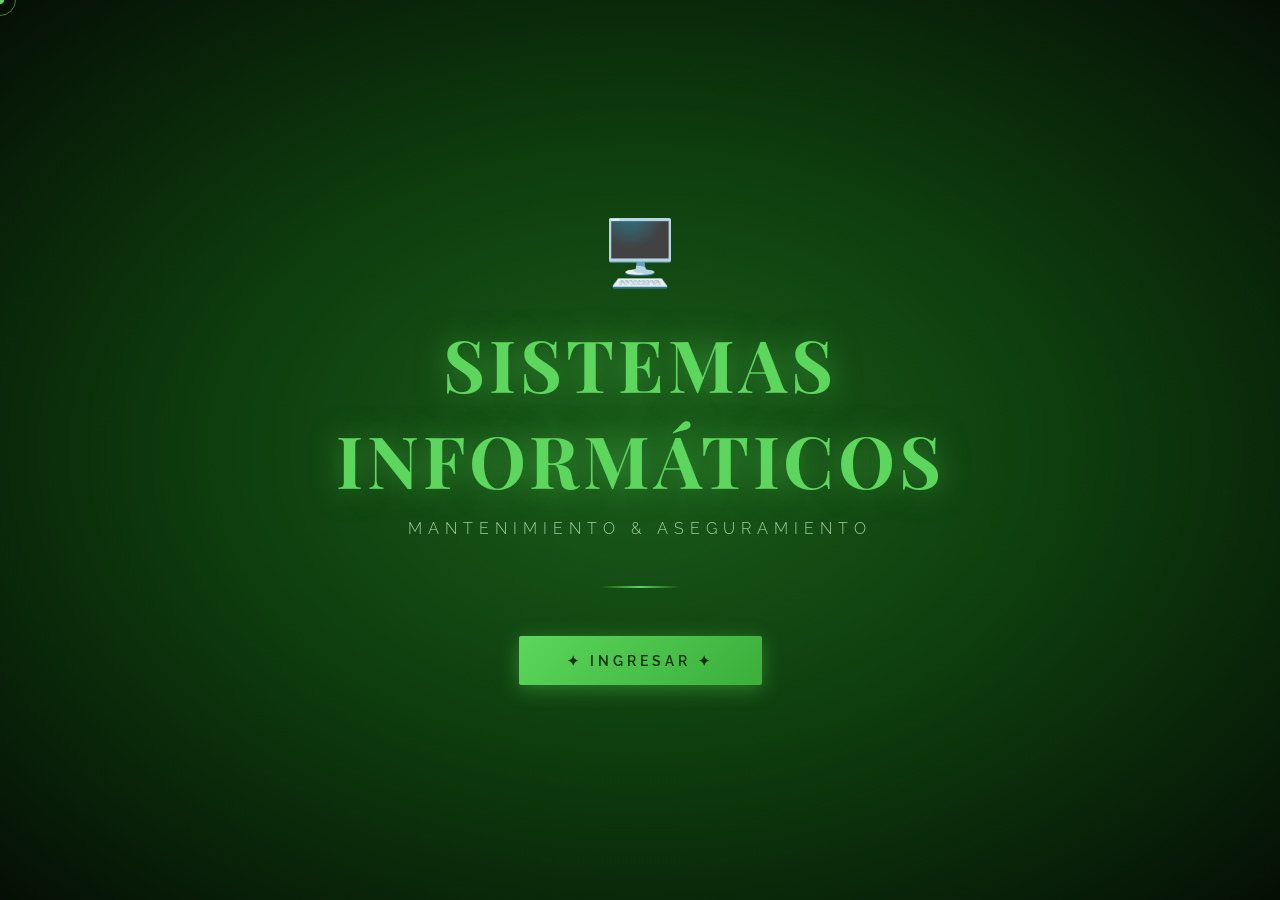
<file: index.html>
<!DOCTYPE html>
<html lang="es">
<head>
  <meta charset="UTF-8" />
  <meta name="viewport" content="width=device-width, initial-scale=1.0" />
  <title>Mantenimiento de Sistemas Informáticos</title>
  <link rel="stylesheet" href="style.css" />
</head>
<body>

  <!-- aqui personalice un cursos con forma de anillo que siguiera los movimientos del mouse -->
  <div class="cursor-dot"></div>
  <div class="cursor-anillo"></div>

       <!-- esta es la pantalla de inicio -->
  <div id="intro">
    <div class="intro-contenido">
      <span class="intro-icono">🖥️</span>
      <h1 class="intro-titulo">SISTEMAS<br>INFORMÁTICOS</h1>
      <p class="intro-subtitulo">Mantenimiento & Aseguramiento</p>
      <div class="intro-linea"></div>
      <button class="btn-ingresar" id="btn-ingresar">
        <span>✦ Ingresar ✦</span>
      </button>
    </div>
  </div>

  <!--Este es el contenido principal -->
  <div id="contenido-principal">
    <div class="fondo-degradado">

      <!-- esta seria la navegación>
      <nav>
        <div class="nav-logo">🖥️ SISTEMAS INFORMÁTICOS</div>
        <ul class="nav-links">
          <li><a href="#inicio">Inicio</a></li>
          <li><a href="#mantenimiento">Mantenimiento</a></li>
          <li><a href="#tipos">Tipos</a></li>
          <li><a href="#aseguramiento">Aseguramiento</a></li>
          <li><a href="#seguridad">Seguridad</a></li>
          <li><a href="contact.html">Contacto</a></li>
        </ul>
      </nav>

      <!-- ── Sección de inicio ── -->
      <section class="hero" id="inicio">
        <span class="hero-badge">✦ Operación y Continuidad del Sistema ✦</span>
        <h1>
          Mantenimiento &<br />
          <span id="typewriter">Aseguramiento</span>
        </h1>
        <p>
          El mantenimiento y aseguramiento de los sistemas informáticos garantiza
          la disponibilidad, integridad y continuidad operativa de todos los recursos
          tecnológicos de una organización.
        </p>
        <div class="hero-botones">
          <button class="btn-primario" onclick="document.getElementById('mantenimiento').scrollIntoView({behavior:'smooth'})">Explorar contenido</button>
          <button class="btn-secundario" onclick="document.getElementById('aseguramiento').scrollIntoView({behavior:'smooth'})">Ver aseguramiento</button>
        </div>
      </section>

      <!-- SECCIÓN 1 — aca inicia formulando la pregunta: ¿Qué es el mantenimiento? -->
      <section id="mantenimiento">
        <div class="seccion">
          <p class="seccion-subtitulo">✦ Fundamentos</p>
          <h2 class="seccion-titulo">¿Qué es el Mantenimiento Informático?</h2>

          <div class="texto-bloque">
            <p>
              El <strong>mantenimiento de sistemas informáticos</strong> es el conjunto de
              actividades técnicas y administrativas orientadas a preservar el correcto
              funcionamiento del hardware, software e infraestructura de red de una
              organización. Su objetivo principal es garantizar que los sistemas operen
              con eficiencia, seguridad y sin interrupciones que afecten la productividad.
            </p>
            <p>
              Un sistema informático bien mantenido reduce los tiempos de inactividad,
              prolonga la vida útil de los equipos, protege la información y minimiza
              los costos asociados a fallas imprevistas. El mantenimiento no es un gasto,
              es una <strong>inversión estratégica</strong> para la continuidad del negocio.
            </p>
          </div>

          <div class="tarjetas-grid" style="margin-top: 3rem;">
            <div class="tarjeta">
              <span class="tarjeta-icono">⚙️</span>
              <h3>Hardware</h3>
              <p>Revisión física de equipos: limpieza de componentes, reemplazo de piezas desgastadas, revisión de conexiones y actualización de dispositivos obsoletos.</p>
            </div>
            <div class="tarjeta">
              <span class="tarjeta-icono">💾</span>
              <h3>Software</h3>
              <p>Actualización de sistemas operativos, aplicaciones y controladores. Eliminación de software malicioso y optimización del rendimiento del sistema.</p>
            </div>
            <div class="tarjeta">
              <span class="tarjeta-icono">🌐</span>
              <h3>Redes</h3>
              <p>Monitoreo y mantenimiento de la infraestructura de red: routers, switches, cableado estructurado y configuración de firewalls y protocolos de seguridad.</p>
            </div>
          </div>
        </div>
      </section>

      <div class="separador">· · · ✦ · · ·</div>

           SECCIÓN 2 — Tipos de mantenimiento
      <section id="tipos">
        <div class="seccion">
          <p class="seccion-subtitulo">✦ Clasificación</p>
          <h2 class="seccion-titulo">Tipos de Mantenimiento</h2>

          <div class="tarjetas-grid">
            <div class="tarjeta">
              <span class="tarjeta-icono">🔍</span>
              <h3>Preventivo</h3>
              <p>Se realiza de forma programada antes de que ocurra una falla. Incluye revisiones periódicas, limpieza de equipos, actualizaciones de software y copias de seguridad regulares. Reduce drásticamente el riesgo de fallos inesperados.</p>
            </div>
            <div class="tarjeta">
              <span class="tarjeta-icono">🔧</span>
              <h3>Correctivo</h3>
              <p>Se ejecuta una vez que se detecta una falla o avería en el sistema. Su objetivo es restablecer el funcionamiento normal lo antes posible, minimizando el impacto en las operaciones de la organización.</p>
            </div>
            <div class="tarjeta">
              <span class="tarjeta-icono">📈</span>
              <h3>Predictivo</h3>
              <p>Utiliza herramientas de monitoreo y análisis de datos para anticipar posibles fallas antes de que ocurran, basándose en indicadores de rendimiento y estadísticas del sistema en tiempo real.</p>
            </div>
            <div class="tarjeta">
              <span class="tarjeta-icono">🚀</span>
              <h3>Evolutivo</h3>
              <p>Consiste en actualizar y mejorar los sistemas para adaptarlos a nuevas necesidades tecnológicas o del negocio, incorporando nuevas funcionalidades sin afectar la estabilidad del entorno operativo.</p>
            </div>
            <div class="tarjeta">
              <span class="tarjeta-icono">⚡</span>
              <h3>De Emergencia</h3>
              <p>Intervención inmediata ante fallos críticos que afectan gravemente la operación. Requiere protocolos claros de respuesta y equipos técnicos disponibles 24/7 para minimizar el tiempo de inactividad.</p>
            </div>
            <div class="tarjeta">
              <span class="tarjeta-icono">📋</span>
              <h3>Adaptativo</h3>
              <p>Modificaciones realizadas para que el sistema funcione correctamente en un nuevo entorno o con nuevos recursos, como cambios en el sistema operativo, base de datos o plataforma de hardware.</p>
            </div>
          </div>
        </div>
      </section>

      <div class="separador">· · · ✦ · · ·</div>

      <!--SECCIÓN 3 — Aseguramiento de la operación -->
      <section id="aseguramiento">
        <div class="seccion">
          <p class="seccion-subtitulo">✦ Continuidad Operativa</p>
          <h2 class="seccion-titulo">Aseguramiento de la Operación</h2>

          <div class="texto-bloque">
            <p>
              El <strong>aseguramiento de la operación del sistema informático</strong> engloba
              todas las prácticas, políticas y procedimientos que garantizan que los sistemas
              funcionen de manera continua, confiable y segura. Va más allá del mantenimiento
              técnico: implica planificación estratégica, gestión de riesgos y cumplimiento
              de estándares internacionales.
            </p>
          </div>

          <div class="tarjetas-grid" style="margin-top:3rem;">
            <div class="tarjeta">
              <span class="tarjeta-icono">📊</span>
              <h3>Monitoreo Continuo</h3>
              <p>Supervisión permanente del rendimiento del sistema mediante herramientas especializadas que alertan sobre anomalías, cuellos de botella o comportamientos inusuales antes de que se conviertan en problemas graves.</p>
            </div>
            <div class="tarjeta">
              <span class="tarjeta-icono">💿</span>
              <h3>Respaldo de Datos (Backup)</h3>
              <p>Implementación de políticas de copias de seguridad automatizadas, con almacenamiento en múltiples ubicaciones (local y nube) para garantizar la recuperación de la información ante cualquier incidente.</p>
            </div>
            <div class="tarjeta">
              <span class="tarjeta-icono">🔄</span>
              <h3>Plan de Recuperación</h3>
              <p>Definición de procedimientos claros (DRP - Disaster Recovery Plan) para restaurar los sistemas en el menor tiempo posible ante desastres naturales, ciberataques o fallos críticos de infraestructura.</p>
            </div>
            <div class="tarjeta">
              <span class="tarjeta-icono">📝</span>
              <h3>Documentación Técnica</h3>
              <p>Registro detallado de configuraciones, procedimientos, incidentes y soluciones. La documentación es esencial para garantizar la continuidad operativa ante cambios de personal técnico.</p>
            </div>
            <div class="tarjeta">
              <span class="tarjeta-icono">🧪</span>
              <h3>Pruebas y Auditorías</h3>
              <p>Realización periódica de pruebas de estrés, auditorías de seguridad y simulacros de recuperación para verificar que los sistemas y los planes de contingencia funcionan correctamente.</p>
            </div>
            <div class="tarjeta">
              <span class="tarjeta-icono">👥</span>
              <h3>Gestión de Usuarios</h3>
              <p>Control y administración de cuentas de usuario, permisos de acceso y roles dentro del sistema, asegurando que cada persona tenga únicamente los privilegios necesarios para su función.</p>
            </div>
          </div>
        </div>
      </section>

      <div class="separador">· · · ✦ · · ·</div>

      <!--SECCIÓN 4 — Seguridad informática-->
      <section id="seguridad">
        <div class="seccion">
          <p class="seccion-subtitulo">✦ Protección del Sistema</p>
          <h2 class="seccion-titulo">Seguridad Informática</h2>

          <div class="texto-bloque">
            <p>
              La seguridad es un pilar fundamental del aseguramiento operativo. Proteger
              los sistemas informáticos implica salvaguardar la <strong>confidencialidad</strong>,
              <strong>integridad</strong> y <strong>disponibilidad</strong> de la información
              (triada CIA), mediante medidas técnicas y organizativas adecuadas.
            </p>
          </div>

          <div class="tarjetas-grid" style="margin-top:3rem;">
            <div class="tarjeta">
              <span class="tarjeta-icono">🔒</span>
              <h3>Confidencialidad</h3>
              <p>Solo las personas autorizadas pueden acceder a la información. Se implementa mediante cifrado de datos, autenticación multifactor y control de acceso basado en roles (RBAC).</p>
            </div>
            <div class="tarjeta">
              <span class="tarjeta-icono">✅</span>
              <h3>Integridad</h3>
              <p>La información no puede ser alterada sin autorización. Se garantiza mediante sumas de verificación, firmas digitales y registros de auditoría que detectan cualquier modificación no autorizada.</p>
            </div>
            <div class="tarjeta">
              <span class="tarjeta-icono">🌍</span>
              <h3>Disponibilidad</h3>
              <p>El sistema debe estar accesible cuando se necesite. Se asegura mediante redundancia de servidores, balanceo de carga, UPS (sistemas de alimentación ininterrumpida) y planes de contingencia.</p>
            </div>
            <div class="tarjeta">
              <span class="tarjeta-icono">🛡️</span>
              <h3>Antivirus y Antimalware</h3>
              <p>Herramientas de protección activa que detectan, bloquean y eliminan amenazas como virus, ransomware, spyware y otros programas maliciosos que comprometan la operación del sistema.</p>
            </div>
            <div class="tarjeta">
              <span class="tarjeta-icono">🔥</span>
              <h3>Firewall y DMZ</h3>
              <p>Barreras de seguridad perimetral que controlan el tráfico de red entrante y saliente, protegiendo los recursos internos de accesos no autorizados desde redes externas o internet.</p>
            </div>
            <div class="tarjeta">
              <span class="tarjeta-icono">🎓</span>
              <h3>Capacitación del Personal</h3>
              <p>El factor humano es clave en la seguridad. Formar a los usuarios sobre buenas prácticas, ingeniería social y manejo seguro de la información reduce significativamente los incidentes de seguridad.</p>
            </div>
          </div>
        </div>
      </section>

      <div class="separador">· · · ✦ · · ·</div>

<!--SECCIÓN 5 — Estándares y normas-->
      <section id="normas">
        <div class="seccion">
          <p class="seccion-subtitulo">✦ Estándares Internacionales</p>
          <h2 class="seccion-titulo">Normas y Marcos de Referencia</h2>
          <div class="tarjetas-grid" style="margin-top:3rem;">
            <div class="tarjeta">
              <span class="tarjeta-icono">📜</span>
              <h3>ISO/IEC 27001</h3>
              <p>Estándar internacional para la gestión de la seguridad de la información. Define los requisitos para establecer, implementar y mantener un sistema de gestión de seguridad (SGSI).</p>
            </div>
            <div class="tarjeta">
              <span class="tarjeta-icono">🗂️</span>
              <h3>ITIL v4</h3>
              <p>Marco de mejores prácticas para la gestión de servicios de TI. Incluye procesos para la gestión de incidentes, cambios, problemas y la continuidad del servicio informático.</p>
            </div>
            <div class="tarjeta">
              <span class="tarjeta-icono">🏛️</span>
              <h3>COBIT 2019</h3>
              <p>Marco de gobierno y gestión de TI empresarial que ayuda a las organizaciones a alcanzar sus objetivos de negocio mediante un uso eficaz y eficiente de la tecnología de la información.</p>
            </div>
          </div>
        </div>
      </section>

      <div class="separador">· · · ✦ · · ·</div>

      <!-- ──este es el contacto ── -->
      <section id="contacto">
        <div class="seccion">
          <p class="seccion-subtitulo">✦ ¿Tienes dudas?</p>
          <h2 class="seccion-titulo">Contacto</h2>
          <p style="color: var(--verde-suave); margin-top: 1.5rem; margin-bottom: 3rem; max-width: 550px; line-height: 1.8; font-weight: 300;">
            Si tienes preguntas sobre mantenimiento o aseguramiento de sistemas informáticos,
            llena el formulario y me pondré en contacto contigo lo mas pronto posible.
          </p>

          <div class="contacto-grid">

            <!-- este es el formulario -->
            <div class="formulario-contenedor">
              <div class="campo-grupo">
                <label class="campo-label" for="nombre">👤 Nombre completo</label>
                <input class="campo-input" type="text" id="nombre" placeholder="Tu nombre..." />
              </div>
              <div class="campo-grupo">
                <label class="campo-label" for="email">📧 Correo electrónico</label>
                <input class="campo-input" type="email" id="email" placeholder="correo@ejemplo.com" />
              </div>
              <div class="campo-grupo">
                <label class="campo-label" for="asunto">📌 Asunto</label>
                <input class="campo-input" type="text" id="asunto" placeholder="¿En qué puedo ayudarte?" />
              </div>
              <div class="campo-grupo">
                <label class="campo-label" for="mensaje">💬 Mensaje</label>
                <textarea class="campo-input campo-textarea" id="mensaje" placeholder="Escribe tu mensaje aquí..."></textarea>
              </div>
              <button class="btn-primario btn-enviar" id="btn-enviar" onclick="enviarFormulario()">
                ✦ Enviar mensaje
              </button>
              <div class="mensaje-exito" id="mensaje-exito">
                ✅ ¡Mensaje enviado correctamente! Me pondré en contacto pronto.
              </div>
            </div>

            <!--esta seria la parte de info de contacto -->
            <div class="contacto-info">
              <div class="info-item">
                <span class="info-icono">📍</span>
                <div>
                  <h4>Ubicación</h4>
                  <p>El Salvador</p>
                </div>
              </div>
              <div class="info-item">
                <span class="info-icono">📧</span>
                <div>
                  <h4>Correo</h4>
                  <p>sistemas67@ejemplo.com</p>
                </div>
              </div>
              <div class="info-item">
                <span class="info-icono">📞</span>
                <div>
                  <h4>Teléfono</h4>
                  <p>+503 7569-5055</p>
                </div>s
              </div>
              <div class="info-item">
                <span class="info-icono">🕐</span>
                <div>
                  <h4>Horario</h4>
                  <p>Lunes a Viernes, 8:00 – 17:00</p
                </div>
              </div>
            </div>

          </div>
        </div>
      </section>

      <!-- este seria el pie de página -->
      <footer>
        <p>© 2026 &nbsp;·&nbsp; Mantenimiento de Sistemas Informáticos &nbsp;·&nbsp; Hecho con una laptop del gobierno para la tarea del modulo 3.2 🖥️</p>
      </footer>

    </div>
  </div>

  <script src="script.js"></script>
</body>
</html>
</file>
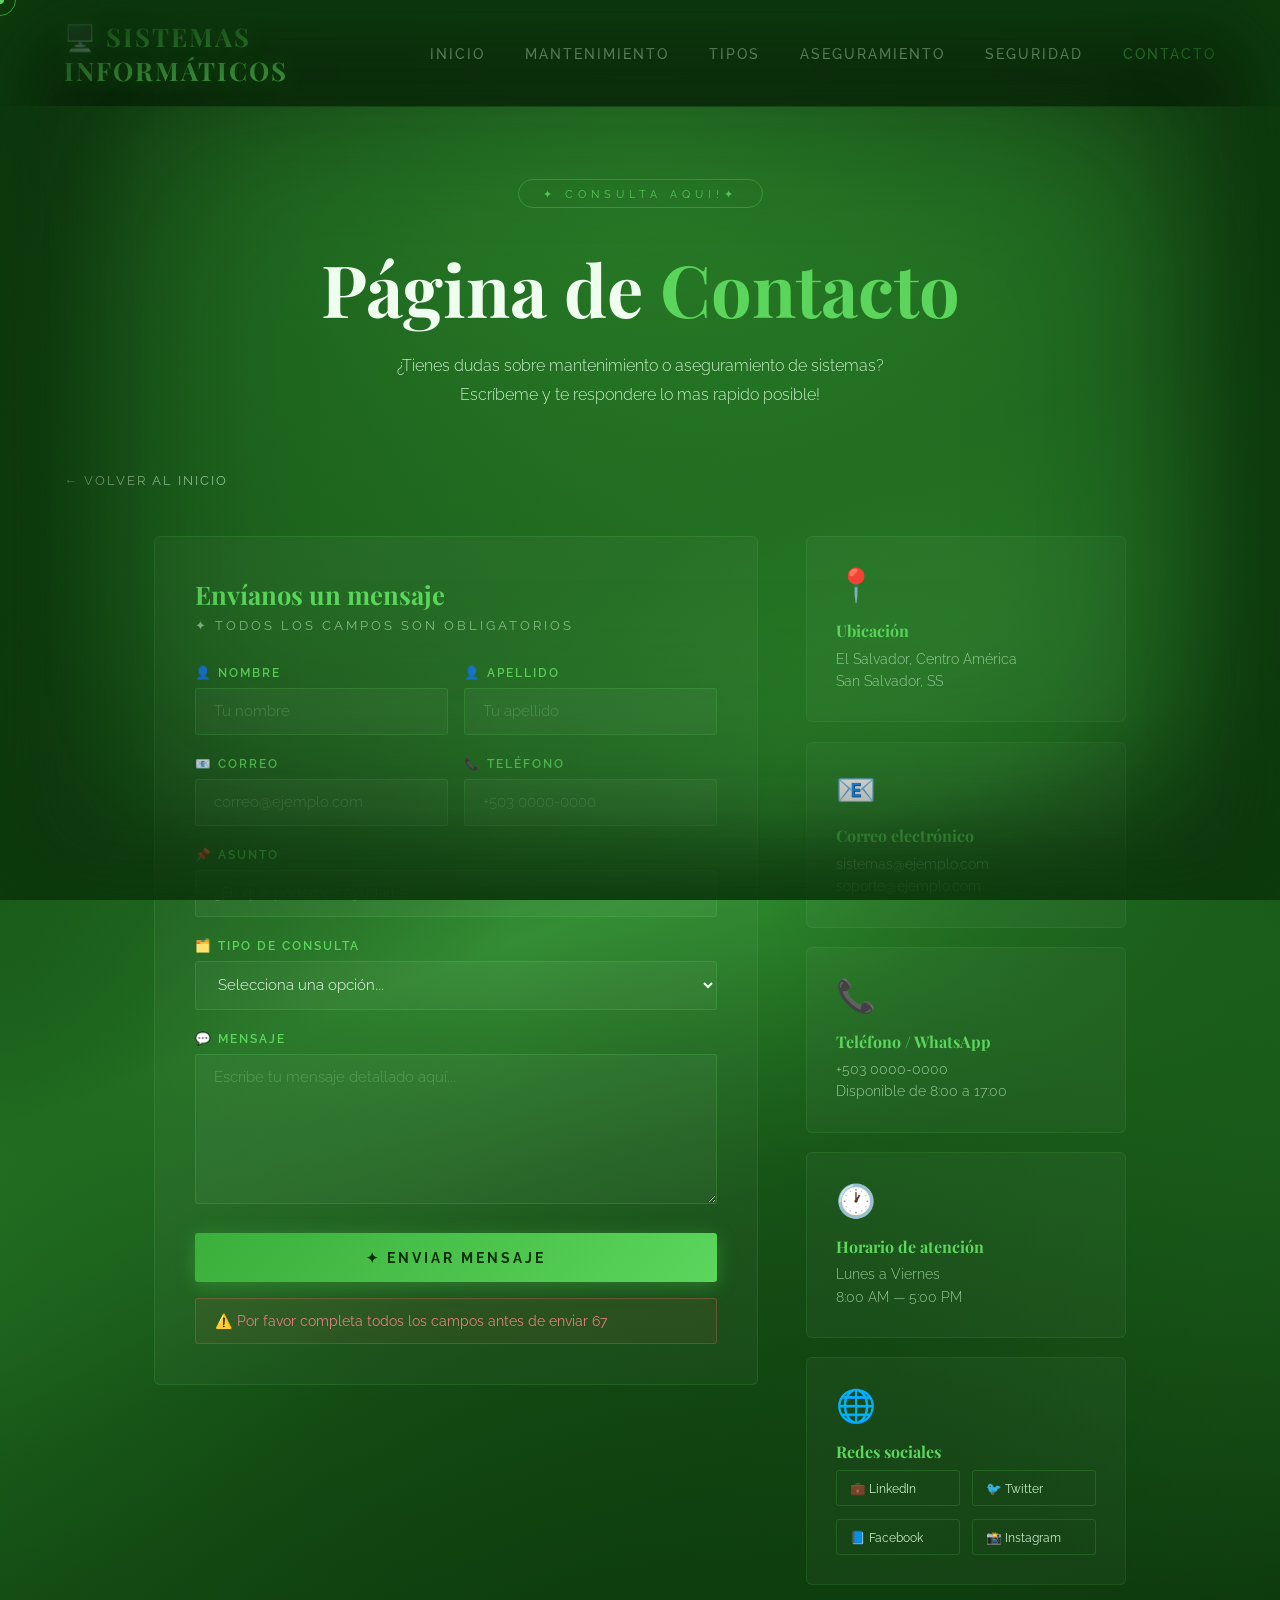
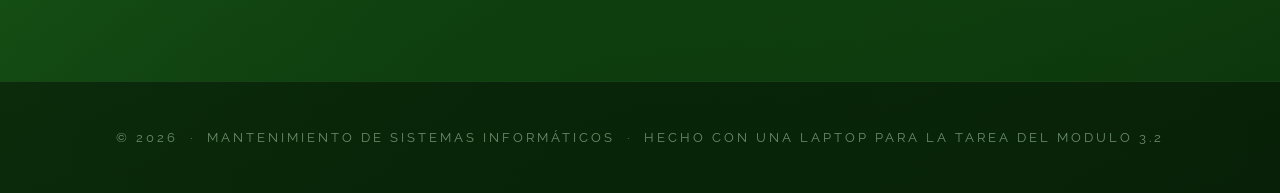
<file: contact.html>
<!DOCTYPE html>
<html lang="es">
<head>
  <meta charset="UTF-8" />
  <meta name="viewport" content="width=device-width, initial-scale=1.0" />
  <title>Contactame!</title>
  <link rel="stylesheet" href="style.css" />
  <style>
    /* Este es el contact.html */

    .contacto-hero {
      min-height: 38vh;
      display: flex;
      flex-direction: column;
      align-items: center;
      justify-content: center;
      text-align: center;
      padding: 4rem 2rem 2rem;
    }

    .contacto-hero h1 {
      font-family: 'Playfair Display', serif;
      font-size: clamp(2.5rem, 6vw, 4.5rem);
      color: var(--blanco);
      opacity: 0;
      animation: fadeInUp 0.8s ease 0.3s forwards;
    }

    .contacto-hero h1 span {
      color: var(--verde-acento);
    }

    .contacto-hero p {
      margin-top: 1rem;
      max-width: 520px;
      color: var(--verde-suave);
      font-size: 1rem;
      line-height: 1.8;
      font-weight: 300;
      opacity: 0;
      animation: fadeInUp 0.8s ease 0.5s forwards;
    }

    /* primer paso */
    .contact-wrapper {
      max-width: 1100px;
      margin: 0 auto;
      padding: 3rem 4rem 6rem;
      display: grid;
      grid-template-columns: 1fr 320px;
      gap: 3rem;
      align-items: start;
      opacity: 0;
      animation: fadeInUp 0.9s ease 0.7s forwards;
    }

    /* ── este es el formulario de contacto ── */
    .form-card {
      background: rgba(255,255,255,0.03);
      border: 1px solid rgba(92,214,92,0.15);
      border-radius: 6px;
      padding: 2.5rem;
    }

    .form-card h2 {
      font-family: 'Playfair Display', serif;
      font-size: 1.6rem;
      color: var(--verde-acento);
      margin-bottom: 0.4rem;
    }

    .form-card p.subtitulo {
      font-size: 0.8rem;
      letter-spacing: 3px;
      text-transform: uppercase;
      color: var(--verde-suave);
      opacity: 0.6;
      margin-bottom: 2rem;
    }

    .campo-grupo {
      display: flex;
      flex-direction: column;
      gap: 0.5rem;
      margin-bottom: 1.3rem;
    }

    .campo-label {
      font-size: 0.78rem;
      letter-spacing: 2px;
      text-transform: uppercase;
      color: var(--verde-acento);
      font-weight: 600;
    }

    .campo-input {
      background: rgba(255,255,255,0.04);
      border: 1px solid rgba(92,214,92,0.2);
      border-radius: 3px;
      padding: 0.85rem 1.1rem;
      color: var(--blanco);
      font-family: 'Raleway', sans-serif;
      font-size: 0.95rem;
      font-weight: 300;
      outline: none;
      transition: all 0.35s ease;
      width: 100%;
    }

    .campo-input::placeholder { color: rgba(200,240,200,0.28); }

    .campo-input:focus {
      border-color: var(--verde-acento);
      background: rgba(92,214,92,0.06);
      box-shadow: 0 0 0 3px rgba(92,214,92,0.1);
    }

    .campo-input.error {
      border-color: #e05c5c;
      box-shadow: 0 0 0 3px rgba(224,92,92,0.15);
    }

    .campo-textarea {
      min-height: 150px;
      resize: vertical;
    }

    .fila-dos {
      display: grid;
      grid-template-columns: 1fr 1fr;
      gap: 1rem;
    }

    .btn-enviar {
      width: 100%;
      padding: 1rem;
      margin-top: 0.5rem;
      font-size: 0.9rem;
      background: linear-gradient(135deg, var(--verde-brillante), var(--verde-acento));
      color: var(--verde-oscuro);
      border: none;
      border-radius: 3px;
      font-family: 'Raleway', sans-serif;
      font-weight: 700;
      letter-spacing: 3px;
      text-transform: uppercase;
      cursor: pointer;
      transition: all 0.35s ease;
      box-shadow: 0 4px 20px rgba(92,214,92,0.3);
      position: relative;
      overflow: hidden;
    }

    .btn-enviar:hover {
      transform: translateY(-3px);
      box-shadow: 0 8px 28px rgba(92,214,92,0.5);
    }

    .btn-enviar:disabled {
      opacity: 0.65;
      cursor: not-allowed;
      transform: none;
    }

    .alerta {
      display: none;
      padding: 0.9rem 1.2rem;
      border-radius: 3px;
      font-size: 0.88rem;
      margin-top: 1rem;
      animation: fadeInUp 0.4s ease forwards;
    }

    .alerta.exito {
      display: block;
      background: rgba(92,214,92,0.1);
      border: 1px solid rgba(92,214,92,0.4);
      color: var(--verde-acento);
    }

    .alerta.error-msg {
      display: block;
      background: rgba(224,92,92,0.08);
      border: 1px solid rgba(224,92,92,0.35);
      color: #e08080;
    }

    /* panel de informacion  */
    .info-panel {
      display: flex;
      flex-direction: column;
      gap: 1.2rem;
    }

    .info-card {
      background: rgba(255,255,255,0.03);
      border: 1px solid rgba(92,214,92,0.12);
      border-radius: 6px;
      padding: 1.8rem;
      transition: all 0.35s ease;
    }

    .info-card:hover {
      border-color: rgba(92,214,92,0.4);
      transform: translateY(-4px);
      box-shadow: 0 12px 30px rgba(0,0,0,0.25);
    }

    .info-card-icono {
      font-size: 2rem;
      display: block;
      margin-bottom: 1rem;
    }

    .info-card h4 {
      font-family: 'Playfair Display', serif;
      font-size: 1rem;
      color: var(--verde-acento);
      margin-bottom: 0.4rem;
    }

    .info-card p {
      font-size: 0.88rem;
      color: var(--verde-suave);
      opacity: 0.75;
      font-weight: 300;
      line-height: 1.6;
    }

    .redes-grid {
      display: grid;
      grid-template-columns: 1fr 1fr;
      gap: 0.8rem;
      margin-top: 0.5rem;
    }

    .red-btn {
      display: flex;
      align-items: center;
      gap: 0.5rem;
      padding: 0.6rem 0.8rem;
      border: 1px solid rgba(92,214,92,0.2);
      border-radius: 3px;
      background: transparent;
      color: var(--verde-suave);
      font-family: 'Raleway', sans-serif;
      font-size: 0.78rem;
      cursor: pointer;
      transition: all 0.3s ease;
      text-decoration: none;
    }

    .red-btn:hover {
      border-color: var(--verde-acento);
      color: var(--verde-acento);
      background: rgba(92,214,92,0.06);
    }

    /* esta es una seccion para volver */
    .btn-volver {
      display: inline-flex;
      align-items: center;
      gap: 0.5rem;
      color: var(--verde-suave);
      text-decoration: none;
      font-size: 0.82rem;
      letter-spacing: 2px;
      text-transform: uppercase;
      opacity: 0.7;
      transition: all 0.3s ease;
      margin: 0 4rem 0;
      padding-top: 1.5rem;
      display: block;
    }

    .btn-volver:hover {
      opacity: 1;
      color: var(--verde-acento);
      letter-spacing: 3px;
    }

    @media (max-width: 768px) {
      .contact-wrapper {
        grid-template-columns: 1fr;
        padding: 2rem 1.5rem 4rem;
      }
      .fila-dos { grid-template-columns: 1fr; }
    }
  </style>
</head>
<body>

  <! este seria el cursor>
  <div class="cursor-dot"></div>
  <div class="cursor-anillo"></div>

  <div class="fondo-degradado" style="min-height:100vh;">

    <! esta es la parte de la navegación y el logo>
    <nav>
      <div class="nav-logo">🖥️ SISTEMAS INFORMÁTICOS</div>
      <ul class="nav-links">
        <li><a href="index.html">Inicio</a></li>
        <li><a href="index.html#mantenimiento">Mantenimiento</a></li>
        <li><a href="index.html#tipos">Tipos</a></li>
        <li><a href="index.html#aseguramiento">Aseguramiento</a></li>
        <li><a href="index.html#seguridad">Seguridad</a></li>
        <li><a href="contact.html" style="color:var(--verde-acento);">Contacto</a></li>
      </ul>
    </nav>

    <!-- contacto -->
    <div class="contacto-hero">
      <span class="hero-badge">✦ Consulta aqui!✦</span>
      <h1>Página de <span>Contacto</span></h1>
      <p>
        ¿Tienes dudas sobre mantenimiento o aseguramiento de sistemas?
        Escríbeme y te respondere lo mas rapido posible!
      </p>
    </div>

    <!-- Este es el boton para volver -->
    <a href="index.html" class="btn-volver">← Volver al inicio</a>

    <!-- este es el contenido principal -->
    <div class="contact-wrapper">

      <!-- ── este es el formulario ── -->
      <div class="form-card">
        <h2>Envíanos un mensaje</h2>
        <p class="subtitulo">✦ Todos los campos son obligatorios</p>

        <div class="fila-dos">
          <div class="campo-grupo">
            <label class="campo-label" for="nombre">👤 Nombre</label>
            <input class="campo-input" type="text" id="nombre" placeholder="Tu nombre" />
          </div>
          <div class="campo-grupo">
            <label class="campo-label" for="apellido">👤 Apellido</label>
            <input class="campo-input" type="text" id="apellido" placeholder="Tu apellido" />
          </div>
        </div>

        <div class="fila-dos">
          <div class="campo-grupo">
            <label class="campo-label" for="email">📧 Correo</label>
            <input class="campo-input" type="email" id="email" placeholder="correo@ejemplo.com" />
          </div>
          <div class="campo-grupo">
            <label class="campo-label" for="telefono">📞 Teléfono</label>
            <input class="campo-input" type="tel" id="telefono" placeholder="+503 0000-0000" />
          </div>
        </div>

        <div class="campo-grupo">
          <label class="campo-label" for="asunto">📌 Asunto</label>
          <input class="campo-input" type="text" id="asunto" placeholder="¿En qué podemos ayudarte?" />
        </div>

        <div class="campo-grupo">
          <label class="campo-label" for="tipo">🗂️ Tipo de consulta</label>
          <select class="campo-input" id="tipo">
            <option value="" disabled selected style="color:#555;">Selecciona una opción...</option>
            <option value="mantenimiento">Mantenimiento de sistemas</option>
            <option value="seguridad">Seguridad informática</option>
            <option value="aseguramiento">Aseguramiento operativo</option>
            <option value="redes">Redes e infraestructura</option>
            <option value="otro">Otro</option>
          </select>
        </div>

        <div class="campo-grupo">
          <label class="campo-label" for="mensaje">💬 Mensaje</label>
          <textarea class="campo-input campo-textarea" id="mensaje" placeholder="Escribe tu mensaje detallado aquí..."></textarea>
        </div>

        <button class="btn-enviar" id="btn-enviar" onclick="enviarContacto()">
          ✦ Enviar mensaje
        </button>

        <div class="alerta" id="alerta-exito">
          ✅ ¡Mensaje enviado correctamente! Te responderé lo antes posible.
        </div>
        <div class="alerta error-msg" id="alerta-error">
          ⚠️ Por favor completa todos los campos antes de enviar 67
        </div>
      </div>

      <!-- ── este es el panel lateral ── -->
      <div class="info-panel">

        <div class="info-card">
          <span class="info-card-icono">📍</span>
          <h4>Ubicación</h4>
          <p>El Salvador, Centro América<br/>San Salvador, SS</p>
        </div>

        <div class="info-card">
          <span class="info-card-icono">📧</span>
          <h4>Correo electrónico</h4>
          <p>sistemas@ejemplo.com<br/>soporte@ejemplo.com</p>
        </div>

        <div class="info-card">
          <span class="info-card-icono">📞</span>
          <h4>Teléfono / WhatsApp</h4>
          <p>+503 0000-0000<br/>Disponible de 8:00 a 17:00</p>
        </div>

        <div class="info-card">
          <span class="info-card-icono">🕐</span>
          <h4>Horario de atención</h4>
          <p>Lunes a Viernes<br/>8:00 AM — 5:00 PM</p>
        </div>

        <div class="info-card">
          <span class="info-card-icono">🌐</span>
          <h4>Redes sociales</h4>
          <div class="redes-grid">
            <a href="#" class="red-btn">💼 LinkedIn</a>
            <a href="#" class="red-btn">🐦 Twitter</a>
            <a href="#" class="red-btn">📘 Facebook</a>
            <a href="#" class="red-btn">📸 Instagram</a>
          </div>
        </div>

      </div>
    </div>

    <!-- este es el pie de página -->
    <footer>
      <p>© 2026 &nbsp;·&nbsp; Mantenimiento de Sistemas Informáticos &nbsp;·&nbsp; Hecho con una laptop para la tarea del modulo 3.2</p>
    </footer>

  </div>

  <script src="script.js"></script>
  <script>
    function enviarContacto() {
      const campos = ['nombre','apellido','email','telefono','asunto','tipo','mensaje'];
      const alertaExito = document.getElementById('alerta-exito');
      const alertaError = document.getElementById('alerta-error');
      const btn = document.getElementById('btn-enviar');
      let valido = true;

      alertaExito.className = 'alerta';
      alertaError.className = 'alerta';

      campos.forEach(id => {
        const el = document.getElementById(id);
        el.classList.remove('error');
        if (!el.value.trim()) {
          el.classList.add('error');
          valido = false;
        }
      });

      if (!valido) {
        alertaError.className = 'alerta error-msg';
        return;
      }

      btn.textContent = '⏳ Enviando...';
      btn.disabled = true;

      setTimeout(() => {
        btn.textContent = '✦ Enviar mensaje';
        btn.disabled = false;
        campos.forEach(id => {
          const el = document.getElementById(id);
          el.value = '';
          el.classList.remove('error');
        });
        alertaExito.className = 'alerta exito';
        setTimeout(() => { alertaExito.className = 'alerta'; }, 5000);
      }, 1800);
    }
  </script>
</body>
</html>
</file>
<file: style.css>
@import url('https://fonts.googleapis.com/css2?family=Playfair+Display:wght@400;600;700&family=Raleway:wght@300;400;500;600&display=swap');

:root {
  --verde-oscuro:    #0a2e0a;
  --verde-borde:     #0d3b0d;
  --verde-medio:     #1a5c1a;
  --verde-claro:     #2e8b2e;
  --verde-brillante: #3aaf3a;
  --verde-acento:    #5cd65c;
  --verde-suave:     #c8f0c8;
  --blanco:          #f0fff0;
  --sombra:          rgba(0, 0, 0, 0.4);
  --borde-grosor:    18px;
  --transicion:      0.4s cubic-bezier(0.25, 0.8, 0.25, 1);
}

*, *::before, *::after {
  margin: 0;
  padding: 0;
  box-sizing: border-box;
}

html {
  scroll-behavior: smooth;
}

body {
  font-family: 'Raleway', sans-serif;
  background: var(--verde-oscuro);
  color: var(--blanco);
  overflow-x: hidden;
  min-height: 100vh;
}

/* PANTALLA INTRO */
#intro {
  position: fixed;
  inset: 0;
  z-index: 1000;
  display: flex;
  flex-direction: column;
  align-items: center;
  justify-content: center;
  background: radial-gradient(ellipse at center,
    #1a5c1a 0%,
    #0d3b0d 50%,
    #050f05 100%
  );
  transition: opacity 0.9s ease, transform 0.9s ease;
}

#intro.oculto {
  opacity: 0;
  transform: scale(1.05);
  pointer-events: none;
}

.intro-contenido {
  text-align: center;
  animation: fadeInUp 1s ease forwards;
}

.intro-icono {
  font-size: 4rem;
  margin-bottom: 1.5rem;
  display: block;
  animation: pulsar 2s ease-in-out infinite;
}

.intro-titulo {
  font-family: 'Playfair Display', serif;
  font-size: clamp(2.5rem, 6vw, 4.5rem);
  font-weight: 700;
  color: var(--verde-acento);
  letter-spacing: 4px;
  text-shadow: 0 0 30px rgba(92, 214, 92, 0.5);
  margin-bottom: 0.8rem;
}

.intro-subtitulo {
  font-size: 1rem;
  color: var(--verde-suave);
  letter-spacing: 6px;
  text-transform: uppercase;
  font-weight: 300;
  margin-bottom: 3rem;
  opacity: 0.8;
}

.intro-linea {
  width: 80px;
  height: 2px;
  background: linear-gradient(to right, transparent, var(--verde-acento), transparent);
  margin: 0 auto 3rem;
  animation: expandir 1.5s ease 0.5s forwards;
  transform: scaleX(0);
}

.btn-ingresar {
  display: inline-block;
  padding: 1rem 3rem;
  font-family: 'Raleway', sans-serif;
  font-size: 0.9rem;
  font-weight: 600;
  letter-spacing: 4px;
  text-transform: uppercase;
  color: var(--verde-oscuro);
  background: linear-gradient(135deg, var(--verde-acento), var(--verde-brillante));
  border: none;
  border-radius: 2px;
  cursor: pointer;
  position: relative;
  overflow: hidden;
  box-shadow: 0 4px 20px rgba(92, 214, 92, 0.4);
  transition: all var(--transicion);
}

.btn-ingresar::before {
  content: '';
  position: absolute;
  inset: 0;
  background: linear-gradient(135deg, var(--verde-suave), var(--verde-acento));
  opacity: 0;
  transition: opacity var(--transicion);
}

.btn-ingresar:hover {
  transform: translateY(-3px);
  box-shadow: 0 8px 30px rgba(92, 214, 92, 0.6);
  letter-spacing: 6px;
}

.btn-ingresar:hover::before {
  opacity: 1;
}

.btn-ingresar:active {
  transform: translateY(0);
}

.btn-ingresar span {
  position: relative;
  z-index: 1;
}

/* este es el fondo decorativo */
body::before {
  content: '';
  position: fixed;
  inset: 0;
  pointer-events: none;
  z-index: 999;
  box-shadow:
    inset 0 0 80px 40px var(--verde-borde),
    inset 0 0 200px 80px rgba(5, 15, 5, 0.6);
}

/*CONTENIDO PRINCIPAL */
#contenido-principal {
  display: none;
  min-height: 100vh;
  position: relative;
}

#contenido-principal.visible {
  display: block;
}

/* FONDO DEGRADADO PRINCIPAL */
.fondo-degradado {
  background:
    radial-gradient(ellipse 120% 80% at 50% 0%,   #2e8b2e 0%, transparent 60%),
    radial-gradient(ellipse 80%  80% at 0%   50%,  #1a5c1a 0%, transparent 50%),
    radial-gradient(ellipse 80%  80% at 100% 50%,  #1a5c1a 0%, transparent 50%),
    radial-gradient(ellipse 120% 80% at 50% 100%,  #0d3b0d 0%, transparent 60%),
    linear-gradient(160deg, #0a2e0a 0%, #1a5c1a 35%, #2e8b2e 50%, #1a5c1a 65%, #0a2e0a 100%);
  min-height: 100vh;
}

/* NAVEGACIÓN */
nav {
  position: sticky;
  top: 0;
  z-index: 100;
  padding: 1.2rem 4rem;
  display: flex;
  justify-content: space-between;
  align-items: center;
  background: rgba(10, 46, 10, 0.85);
  backdrop-filter: blur(12px);
  border-bottom: 1px solid rgba(92, 214, 92, 0.2);
  animation: deslizarArriba 0.8s ease forwards;
}

.nav-logo {
  font-family: 'Playfair Display', serif;
  font-size: 1.6rem;
  color: var(--verde-acento);
  font-weight: 700;
  letter-spacing: 2px;
  text-shadow: 0 0 20px rgba(92, 214, 92, 0.4);
  transition: all var(--transicion);
}

.nav-logo:hover {
  text-shadow: 0 0 40px rgba(92, 214, 92, 0.8);
  letter-spacing: 4px;
}

.nav-links {
  display: flex;
  gap: 2.5rem;
  list-style: none;
}

.nav-links a {
  color: var(--verde-suave);
  text-decoration: none;
  font-size: 0.85rem;
  letter-spacing: 2px;
  text-transform: uppercase;
  font-weight: 500;
  position: relative;
  transition: color var(--transicion);
}

.nav-links a::after {
  content: '';
  position: absolute;
  bottom: -4px;
  left: 0;
  width: 0;
  height: 1px;
  background: var(--verde-acento);
  transition: width var(--transicion);
}

.nav-links a:hover {
  color: var(--verde-acento);
}

.nav-links a:hover::after {
  width: 100%;
}

/* Sección Importante */
.hero {
  min-height: 90vh;
  display: flex;
  flex-direction: column;
  align-items: center;
  justify-content: center;
  text-align: center;
  padding: 4rem 2rem;
  position: relative;
}

.hero-badge {
  display: inline-block;
  font-size: 0.7rem;
  letter-spacing: 5px;
  text-transform: uppercase;
  color: var(--verde-acento);
  border: 1px solid rgba(92, 214, 92, 0.4);
  padding: 0.4rem 1.5rem;
  border-radius: 100px;
  margin-bottom: 2rem;
  opacity: 0;
  animation: fadeInUp 0.7s ease 0.3s forwards;
}

.hero h1 {
  font-family: 'Playfair Display', serif;
  font-size: clamp(3rem, 8vw, 6rem);
  font-weight: 700;
  line-height: 1.1;
  color: var(--blanco);
  margin-bottom: 1.5rem;
  opacity: 0;
  animation: fadeInUp 0.8s ease 0.5s forwards;
}

.hero h1 span {
  color: var(--verde-acento);
  display: block;
}

.hero p {
  max-width: 600px;
  font-size: 1.05rem;
  line-height: 1.8;
  color: var(--verde-suave);
  opacity: 0.85;
  margin-bottom: 3rem;
  font-weight: 300;
  opacity: 0;
  animation: fadeInUp 0.8s ease 0.7s forwards;
}

.hero-botones {
  display: flex;
  gap: 1.5rem;
  flex-wrap: wrap;
  justify-content: center;
  opacity: 0;
  animation: fadeInUp 0.8s ease 0.9s forwards;
}

.btn-primario {
  padding: 0.9rem 2.5rem;
  background: linear-gradient(135deg, var(--verde-brillante), var(--verde-acento));
  color: var(--verde-oscuro);
  border: none;
  border-radius: 2px;
  font-family: 'Raleway', sans-serif;
  font-size: 0.85rem;
  font-weight: 700;
  letter-spacing: 3px;
  text-transform: uppercase;
  cursor: pointer;
  transition: all var(--transicion);
  box-shadow: 0 4px 20px rgba(92, 214, 92, 0.3);
}

.btn-primario:hover {
  transform: translateY(-4px);
  box-shadow: 0 10px 30px rgba(92, 214, 92, 0.5);
}

.btn-secundario {
  padding: 0.9rem 2.5rem;
  background: transparent;
  color: var(--verde-acento);
  border: 1px solid rgba(92, 214, 92, 0.5);
  border-radius: 2px;
  font-family: 'Raleway', sans-serif;
  font-size: 0.85rem;
  font-weight: 600;
  letter-spacing: 3px;
  text-transform: uppercase;
  cursor: pointer;
  transition: all var(--transicion);
}

.btn-secundario:hover {
  background: rgba(92, 214, 92, 0.1);
  border-color: var(--verde-acento);
  transform: translateY(-4px);
}

/* SECCIONES */
.seccion {
  padding: 6rem 4rem;
  max-width: 1200px;
  margin: 0 auto;
}

.seccion-titulo {
  font-family: 'Playfair Display', serif;
  font-size: clamp(2rem, 4vw, 3rem);
  color: var(--blanco);
  margin-bottom: 0.5rem;
  position: relative;
  display: inline-block;
}

.seccion-titulo::after {
  content: '';
  display: block;
  width: 60px;
  height: 3px;
  background: var(--verde-acento);
  margin-top: 0.8rem;
  border-radius: 2px;
}

.seccion-subtitulo {
  color: var(--verde-suave);
  font-size: 0.85rem;
  letter-spacing: 4px;
  text-transform: uppercase;
  margin-bottom: 3rem;
  opacity: 0.7;
}

/*TARJETAS*/
.tarjetas-grid {
  display: grid;
  grid-template-columns: repeat(auto-fit, minmax(280px, 1fr));
  gap: 1.5rem;
  margin-top: 3rem;
}

.tarjeta {
  background: rgba(255, 255, 255, 0.04);
  border: 1px solid rgba(92, 214, 92, 0.15);
  border-radius: 4px;
  padding: 2.5rem 2rem;
  cursor: pointer;
  position: relative;
  overflow: hidden;
  transition: all var(--transicion);
  opacity: 0;
  transform: translateY(30px);
}

.tarjeta.animada {
  opacity: 1;
  transform: translateY(0);
}

.tarjeta::before {
  content: '';
  position: absolute;
  inset: 0;
  background: linear-gradient(135deg, rgba(92, 214, 92, 0.08), transparent);
  opacity: 0;
  transition: opacity var(--transicion);
}

.tarjeta:hover {
  transform: translateY(-8px);
  border-color: rgba(92, 214, 92, 0.5);
  box-shadow: 0 20px 40px rgba(0, 0, 0, 0.3), 0 0 30px rgba(92, 214, 92, 0.1);
}

.tarjeta:hover::before {
  opacity: 1;
}

.tarjeta-icono {
  font-size: 2.5rem;
  margin-bottom: 1.5rem;
  display: block;
}

.tarjeta h3 {
  font-family: 'Playfair Display', serif;
  font-size: 1.3rem;
  color: var(--verde-acento);
  margin-bottom: 0.8rem;
}

.tarjeta p {
  font-size: 0.9rem;
  line-height: 1.7;
  color: var(--verde-suave);
  opacity: 0.8;
  font-weight: 300;
}

/*BLOQUE DE TEXTO INFORMATIVO */
.texto-bloque {
  margin-top: 2rem;
  padding: 2rem 2.5rem;
  border-left: 3px solid var(--verde-acento);
  background: rgba(92, 214, 92, 0.04);
  border-radius: 0 4px 4px 0;
}

.texto-bloque p {
  font-size: 1rem;
  line-height: 1.9;
  color: var(--verde-suave);
  font-weight: 300;
  margin-bottom: 1rem;
}

.texto-bloque p:last-child {
  margin-bottom: 0;
}

.texto-bloque strong {
  color: var(--verde-acento);
  font-weight: 600;
}

/*FORMULARIO DE CONTACTO*/
.contacto-grid {
  display: grid;
  grid-template-columns: 1fr 340px;
  gap: 3rem;
  align-items: start;
  margin-top: 2rem;
}

.formulario-contenedor {
  display: flex;
  flex-direction: column;
  gap: 1.4rem;
}

.campo-grupo {
  display: flex;
  flex-direction: column;
  gap: 0.5rem;
}

.campo-label {
  font-size: 0.8rem;
  letter-spacing: 2px;
  text-transform: uppercase;
  color: var(--verde-acento);
  font-weight: 600;
}

.campo-input {
  background: rgba(255, 255, 255, 0.04);
  border: 1px solid rgba(92, 214, 92, 0.2);
  border-radius: 3px;
  padding: 0.9rem 1.2rem;
  color: var(--blanco);
  font-family: 'Raleway', sans-serif;
  font-size: 0.95rem;
  font-weight: 300;
  outline: none;
  transition: all var(--transicion);
  width: 100%;
}

.campo-input::placeholder {
  color: rgba(200, 240, 200, 0.3);
}

.campo-input:focus {
  border-color: var(--verde-acento);
  background: rgba(92, 214, 92, 0.06);
  box-shadow: 0 0 0 3px rgba(92, 214, 92, 0.1);
}

.campo-textarea {
  min-height: 140px;
  resize: vertical;
}

.btn-enviar {
  width: 100%;
  padding: 1rem;
  font-size: 0.9rem;
  margin-top: 0.5rem;
}

.mensaje-exito {
  display: none;
  background: rgba(92, 214, 92, 0.1);
  border: 1px solid rgba(92, 214, 92, 0.4);
  border-radius: 3px;
  padding: 1rem 1.5rem;
  color: var(--verde-acento);
  font-size: 0.9rem;
  letter-spacing: 1px;
  animation: fadeInUp 0.5s ease forwards;
}

.mensaje-exito.visible {
  display: block;
}

/* Info lateral de contacto */
.contacto-info {
  display: flex;
  flex-direction: column;
  gap: 1.5rem;
  padding: 2rem;
  background: rgba(255, 255, 255, 0.03);
  border: 1px solid rgba(92, 214, 92, 0.12);
  border-radius: 4px;
}

.info-item {
  display: flex;
  align-items: flex-start;
  gap: 1rem;
  padding-bottom: 1.5rem;
  border-bottom: 1px solid rgba(92, 214, 92, 0.08);
  transition: all var(--transicion);
}

.info-item:last-child {
  border-bottom: none;
  padding-bottom: 0;
}

.info-item:hover {
  transform: translateX(4px);
}

.info-icono {
  font-size: 1.5rem;
  flex-shrink: 0;
  margin-top: 2px;
}

.contacto-info h4 {
  font-family: 'Playfair Display', serif;
  font-size: 0.95rem;
  color: var(--verde-acento);
  margin-bottom: 0.3rem;
}

.contacto-info p {
  font-size: 0.85rem;
  color: var(--verde-suave);
  opacity: 0.7;
  font-weight: 300;
}

@media (max-width: 768px) {
  .contacto-grid {
    grid-template-columns: 1fr;
  }
}

/* este seria el separador decorativo */
.separador {
  text-align: center;
  padding: 2rem;
  color: rgba(92, 214, 92, 0.3);
  font-size: 1.5rem;
  letter-spacing: 10px;
}

/*PIE DE PÁGINA*/
footer {
  text-align: center;
  padding: 3rem;
  border-top: 1px solid rgba(92, 214, 92, 0.15);
  background: rgba(5, 15, 5, 0.5);
}

footer p {
  color: var(--verde-suave);
  font-size: 0.8rem;
  letter-spacing: 3px;
  text-transform: uppercase;
  opacity: 0.5;
}

/*CURSOR PERSONALIZADO */
.cursor-dot {
  width: 8px;
  height: 8px;
  background: var(--verde-acento);
  border-radius: 50%;
  position: fixed;
  pointer-events: none;
  z-index: 9999;
  transition: transform 0.1s ease;
  transform: translate(-50%, -50%);
}

.cursor-anillo {
  width: 32px;
  height: 32px;
  border: 1px solid rgba(92, 214, 92, 0.6);
  border-radius: 50%;
  position: fixed;
  pointer-events: none;
  z-index: 9999;
  transition: all 0.15s ease;
  transform: translate(-50%, -50%);
}

body:hover .cursor-dot   { opacity: 1; }
body:hover .cursor-anillo { opacity: 1; }

/* esta es la parte de los keyframes */
@keyframes fadeInUp {
  from { opacity: 0; transform: translateY(30px); }
  to   { opacity: 1; transform: translateY(0); }
}

@keyframes deslizarArriba {
  from { transform: translateY(-100%); opacity: 0; }
  to   { transform: translateY(0);     opacity: 1; }
}

@keyframes pulsar {
  0%, 100% { transform: scale(1);    filter: drop-shadow(0 0 10px rgba(92,214,92,0.4)); }
  50%       { transform: scale(1.1); filter: drop-shadow(0 0 25px rgba(92,214,92,0.8)); }
}

@keyframes expandir {
  from { transform: scaleX(0); }
  to   { transform: scaleX(1); }
}

@keyframes girar {
  from { transform: rotate(0deg); }
  to   { transform: rotate(360deg); }
}

/* esta es la parte del responsive */
@media (max-width: 768px) {
  nav { padding: 1rem 1.5rem; }
  .nav-links { gap: 1.2rem; }
  .seccion { padding: 4rem 1.5rem; }
  .hero { padding: 3rem 1.5rem; }
}
</file>
